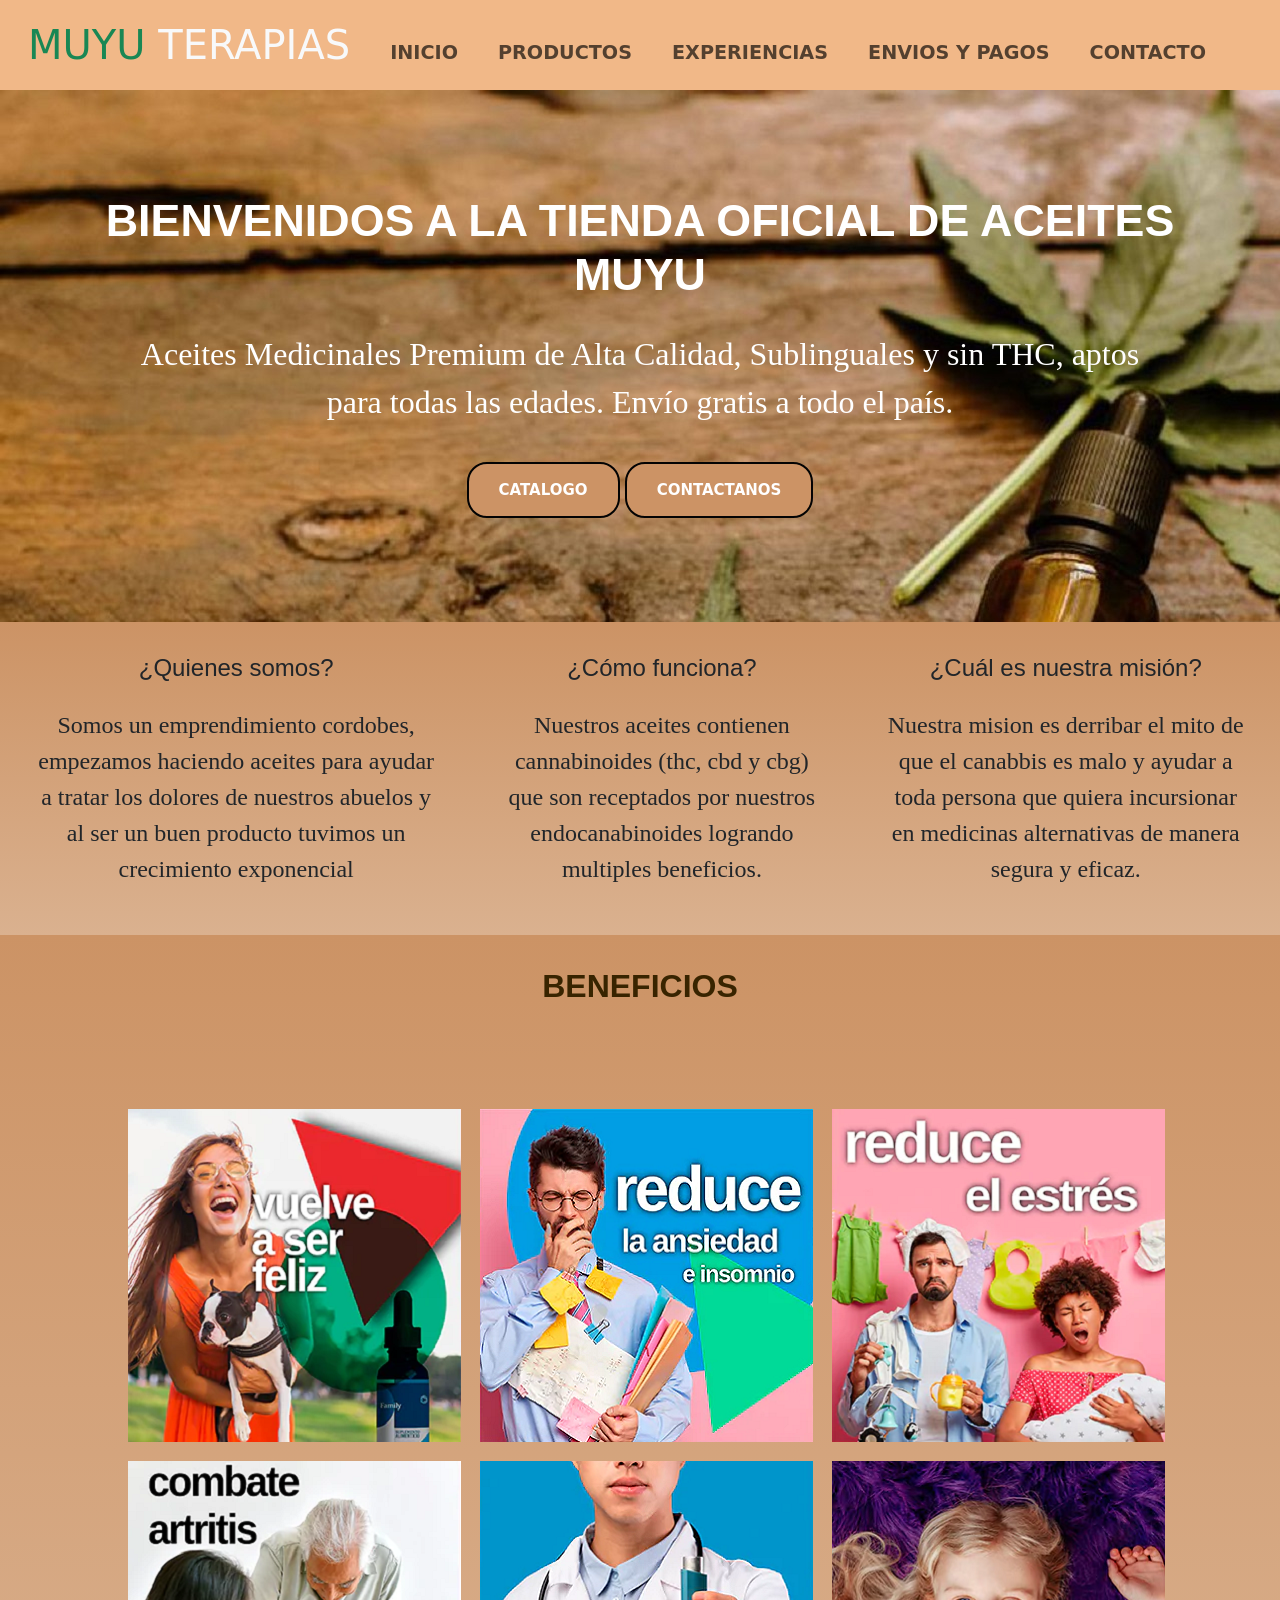
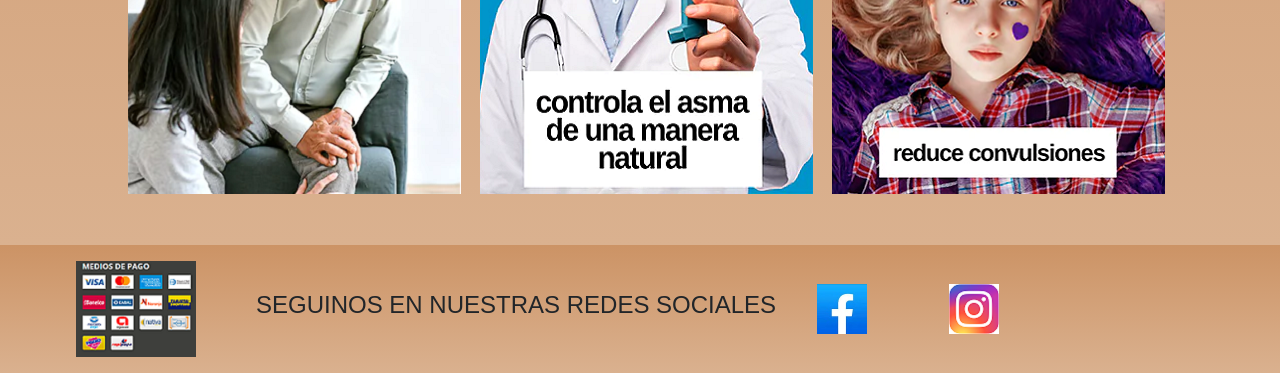
<file: index.html>
<!DOCTYPE html>
<html lang="en">
<head>
    <meta charset="UTF-8">
    <meta http-equiv="X-UA-Compatible" content="IE=edge">
    <meta name="viewport" content="width=device-width, initial-scale=1.0">

    <!--Keywords-->
    <meta name="keywords"  content="MUYU TERAPIAS, MEDICINA ALTERNATIVA, EMPRENDIMIENTO"> 

    <!--metaeriqueta description-->
    <meta name="description--" content="BIENVENIDOS A MUYU TERAPIAS, UNA ALTERNATIVA PARA EL TRATAMIENTO DE DOLORES. ENTRA Y CONOCENOS!">
    
    <!--link favicon-->
    <link rel="icon" href="img/logotipo-muyu.ico">

    <!--link de bootstrap-->
    <link href="https://cdn.jsdelivr.net/npm/bootstrap@5.3.0-alpha1/dist/css/bootstrap.min.css" rel="stylesheet" integrity="sha384-GLhlTQ8iRABdZLl6O3oVMWSktQOp6b7In1Zl3/Jr59b6EGGoI1aFkw7cmDA6j6gD" crossorigin="anonymous">
    

    <!--link de mi css-->
    <link rel="stylesheet" href="css/estilos.css">
    
    <title>Muyu terapias</title>
</head>

<body>
   <header class="header-fondo">

        <nav class="navbar navbar-expand-lg">

            <div class="container-fluid">

              <a class="navbar-brand" href="index.html"> <h1> <span class="text-success">MUYU</span> <span class="text-light">TERAPIAS</span> </h1></a>

              <button class="navbar-toggler" type="button" data-bs-toggle="collapse" data-bs-target="#navbarNav" aria-controls="navbarNav" aria-expanded="false" aria-label="Toggle navigation">

                <span class="navbar-toggler-icon"></span>

              </button>

              <div class="collapse navbar-collapse" id="navbarNav">

                <ul class="navbar-nav">

                    <li class="nav-item">
                        <a class="nav-link" href="index.html">INICIO</a>
                      </li>
                  <li class="nav-item">
                    <a class="nav-link" href="pages/productos.html">PRODUCTOS</a>
                  </li>
                  <li class="nav-item">
                    <a class="nav-link" href="pages/experiencias.html">EXPERIENCIAS</a>
                  </li>
                  <li class="nav-item">
                    <a class="nav-link" href="pages/envios-y-pagos.html">ENVIOS Y PAGOS</a>
                  </li>
                  <li class="nav-item">
                    <a class="nav-link" href="pages/contacto.html">CONTACTO</a>
                  </li>    

                </ul>
              </div>
            </div>
          </nav>
     </header>


    </main>
        <div class="bienvenida">
            <h2 class="titulo-main">BIENVENIDOS A LA TIENDA OFICIAL DE ACEITES MUYU</h2>

            <P class="parrafo-main">Aceites Medicinales Premium de Alta Calidad, Sublinguales y sin THC, aptos para todas las edades. Envío gratis a todo el país.</P>

            <a class="boton-main" href="pages/productos.html">CATALOGO</a>
            <a class="boton-main" href="pages/contacto.html">CONTACTANOS</a>

        </div>
       

        


        
            <div class="titulos">

            <div class="titulos-hijo">
                <h3>¿Quienes somos?</h3>
                <p>Somos un emprendimiento cordobes, empezamos haciendo aceites para ayudar a tratar los dolores de nuestros abuelos y al ser un buen producto tuvimos un crecimiento exponencial</p>
            </div>
    
            <div class="titulos-hijo">
                <h3>¿Cómo funciona?</h3>
                <p>Nuestros aceites contienen cannabinoides (thc, cbd y cbg) que son receptados por nuestros endocanabinoides logrando multiples beneficios.</p>
            </div>
    
            
            <div class="titulos-hijo">
                <h3>¿Cuál es nuestra misión?</h3>
                <p>Nuestra mision es derribar el mito de que el canabbis es malo y ayudar a toda persona que quiera incursionar en medicinas alternativas de manera segura y eficaz.</p>
            </div>
            </div>   
          


         <section class="beneficios">   
            <h2 class="titulo-beneficios">BENEFICIOS</h2>

        <div class="beneficios-padre">
            

                   
        <div class="beneficios-hijos"> <img src="img/beneficio-1.png" alt="imagen del beneficio 1"> </div>
        <div class="beneficios-hijos"> <img src="img/beneficio-2.png" alt="imagen del beneficio 2"> </div>
        <div class="beneficios-hijos"> <img src="img/beneficio-3.png" alt="imagen del beneficio 3"> </div>
        <div class="beneficios-hijos"> <img src="img/beneficio-4.png" alt="imagen del beneficio 4"> </div>
        <div class="beneficios-hijos"> <img src="img/beneficio-5.png" alt="imagen del beneficio 5"> </div>
        <div class="beneficios-hijos"> <img src="img/beneficio-6.png" alt="imagen del beneficio 6"> </div>

       </div>
       </section>
       

    </main>

    <footer>
     
      <div class="pagos-footer">
        <img src="img/pagos.png" alt="imagen de las formas de pago">
      </div>
      
      
        <div class="redes-sociales">
          <h3>SEGUINOS EN NUESTRAS REDES SOCIALES</h3>
            <a href="https://www.facebook.com" target="_blank">
              <img class="img-footer" src="img/logo-facebook.jpg" alt="imagen del logo de facebook">
            </a>
            <a href="https://www.instagram.com/" target="_blank">
              <img class="img-footer" src="img/Instagram_logo_2016.png" alt="imagen del logo de instagram">
            </a>
  
          
          </div>          

    </footer>

    <!--link de script-->

    <script src="main.js"></script>

    <!--link de js bt-->
    
    <script src="https://cdn.jsdelivr.net/npm/bootstrap@5.3.0-alpha1/dist/js/bootstrap.bundle.min.js" integrity="sha384-w76AqPfDkMBDXo30jS1Sgez6pr3x5MlQ1ZAGC+nuZB+EYdgRZgiwxhTBTkF7CXvN" crossorigin="anonymous"></script>

</body>
</html>
</file>
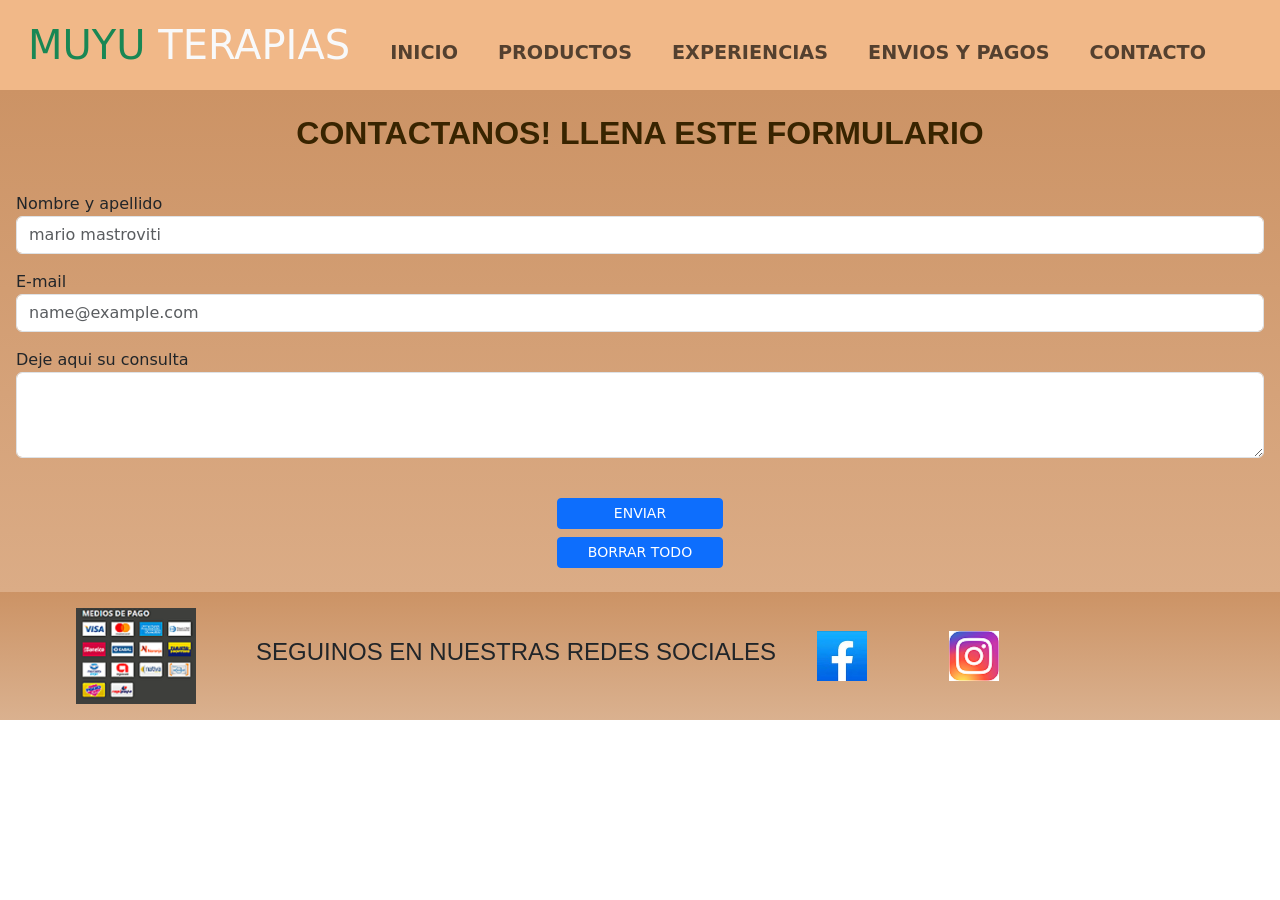
<file: pages/contacto.html>
<!DOCTYPE html>
<html lang="en">
<head>
    <meta charset="UTF-8">
    <meta http-equiv="X-UA-Compatible" content="IE=edge">
    <meta name="viewport" content="width=device-width, initial-scale=1.0">

     <!--Keywords-->
     <meta name="keywords"  content="CONTACTO, GEOLOCALIZACION"> 

     <!--metaetiqueta description-->
     <meta name="description--" content="CONTACTATE CON MUYU TERAPIAS Y SACATE TODAS TUS DUDAS!">

    <!--link favicon-->
    <link rel="icon" href="../img/logotipo-muyu.ico">

     <!--link de bootstrap-->
    <link href="https://cdn.jsdelivr.net/npm/bootstrap@5.3.0-alpha1/dist/css/bootstrap.min.css" rel="stylesheet" integrity="sha384-GLhlTQ8iRABdZLl6O3oVMWSktQOp6b7In1Zl3/Jr59b6EGGoI1aFkw7cmDA6j6gD" crossorigin="anonymous">
    

    <!--link de mi css-->
    <link rel="stylesheet" href="../css/estilos.css">
    
    <title>Contacto</title>
</head>
<body>
    <header class="header-fondo">
        <nav class="navbar navbar-expand-lg ">
            <div class="container-fluid">
              <a class="navbar-brand" href="../index.html"> <h1> <span class="text-success">MUYU</span> <span class="text-light">TERAPIAS</span> </h1></a>
              <button class="navbar-toggler" type="button" data-bs-toggle="collapse" data-bs-target="#navbarNav" aria-controls="navbarNav" aria-expanded="false" aria-label="Toggle navigation">
                <span class="navbar-toggler-icon"></span>
              </button>
              <div class="collapse navbar-collapse" id="navbarNav">
                <ul class="navbar-nav">
                    <li class="nav-item">
                        <a class="nav-link" href="../index.html">INICIO</a>
                      </li>
                  <li class="nav-item">
                    <a class="nav-link" href="productos.html">PRODUCTOS</a>
                  </li>
                  <li class="nav-item">
                    <a class="nav-link" href="experiencias.html">EXPERIENCIAS</a>
                  </li>
                  <li class="nav-item">
                    <a class="nav-link" href="envios-y-pagos.html">ENVIOS Y PAGOS</a>
                  </li>
                  <li class="nav-item">
                    <a class="nav-link" href="contacto.html">CONTACTO</a>
                  </li>                
                </ul>
              </div>
            </div>
          </nav>
     </header>

        <main>
        

            <h2 class="text-center p-4">CONTACTANOS! LLENA ESTE FORMULARIO</h2>
            
            <form>
                <div class="form-group m-3">
                    <label for="nombre-apellido">Nombre y apellido</label>
                    <input type="text" class="form-control" id="nombre-apellido" placeholder="mario mastroviti">

                </div>
            
                <div class="form-group m-3">
                  <label for="e-mail">E-mail</label>
                  <input type="email" class="form-control" id="exampleFormControlInput1" placeholder="name@example.com">
                </div>
                               
                <div class="form-group m-3">
                  <label for="consulta">Deje aqui su consulta</label>
                  <textarea class="form-control" id="consulta" rows="3"></textarea>
                </div>
              </form>
              <div class="d-grid gap-2 col-2 mx-auto p-4">
                <button class="btn btn-primary btn-sm" type="button">ENVIAR</button>
                <button class="btn btn-primary btn-sm" type="button">BORRAR TODO</button>
              </div>
    
            </fieldset>
            </form>
            </div>
    
        </main>
    
        <footer>
     
          <div class="pagos-footer">
            <img src="../img/pagos.png" alt="imagen de las formas de pago">
          </div>
          
          
            <div class="redes-sociales">
              <h3>SEGUINOS EN NUESTRAS REDES SOCIALES</h3>
                <a href="https://www.facebook.com" target="_blank">
                  <img class="img-footer" src="../img/logo-facebook.jpg" alt="imagen del logo de facebook">
                </a>
                <a href="https://www.instagram.com/" target="_blank">
                  <img class="img-footer" src="../img/Instagram_logo_2016.png" alt="imagen del logo de instagram">
                </a>
      
            </div>          
    
        </footer>

        <!--link de js-->

        <script src="../main.js"></script>

        <!--link de js bt-->

<script src="https://cdn.jsdelivr.net/npm/bootstrap@5.3.0-alpha1/dist/js/bootstrap.bundle.min.js" integrity="sha384-w76AqPfDkMBDXo30jS1Sgez6pr3x5MlQ1ZAGC+nuZB+EYdgRZgiwxhTBTkF7CXvN" crossorigin="anonymous"></script>

    
</body>
</html>
</file>
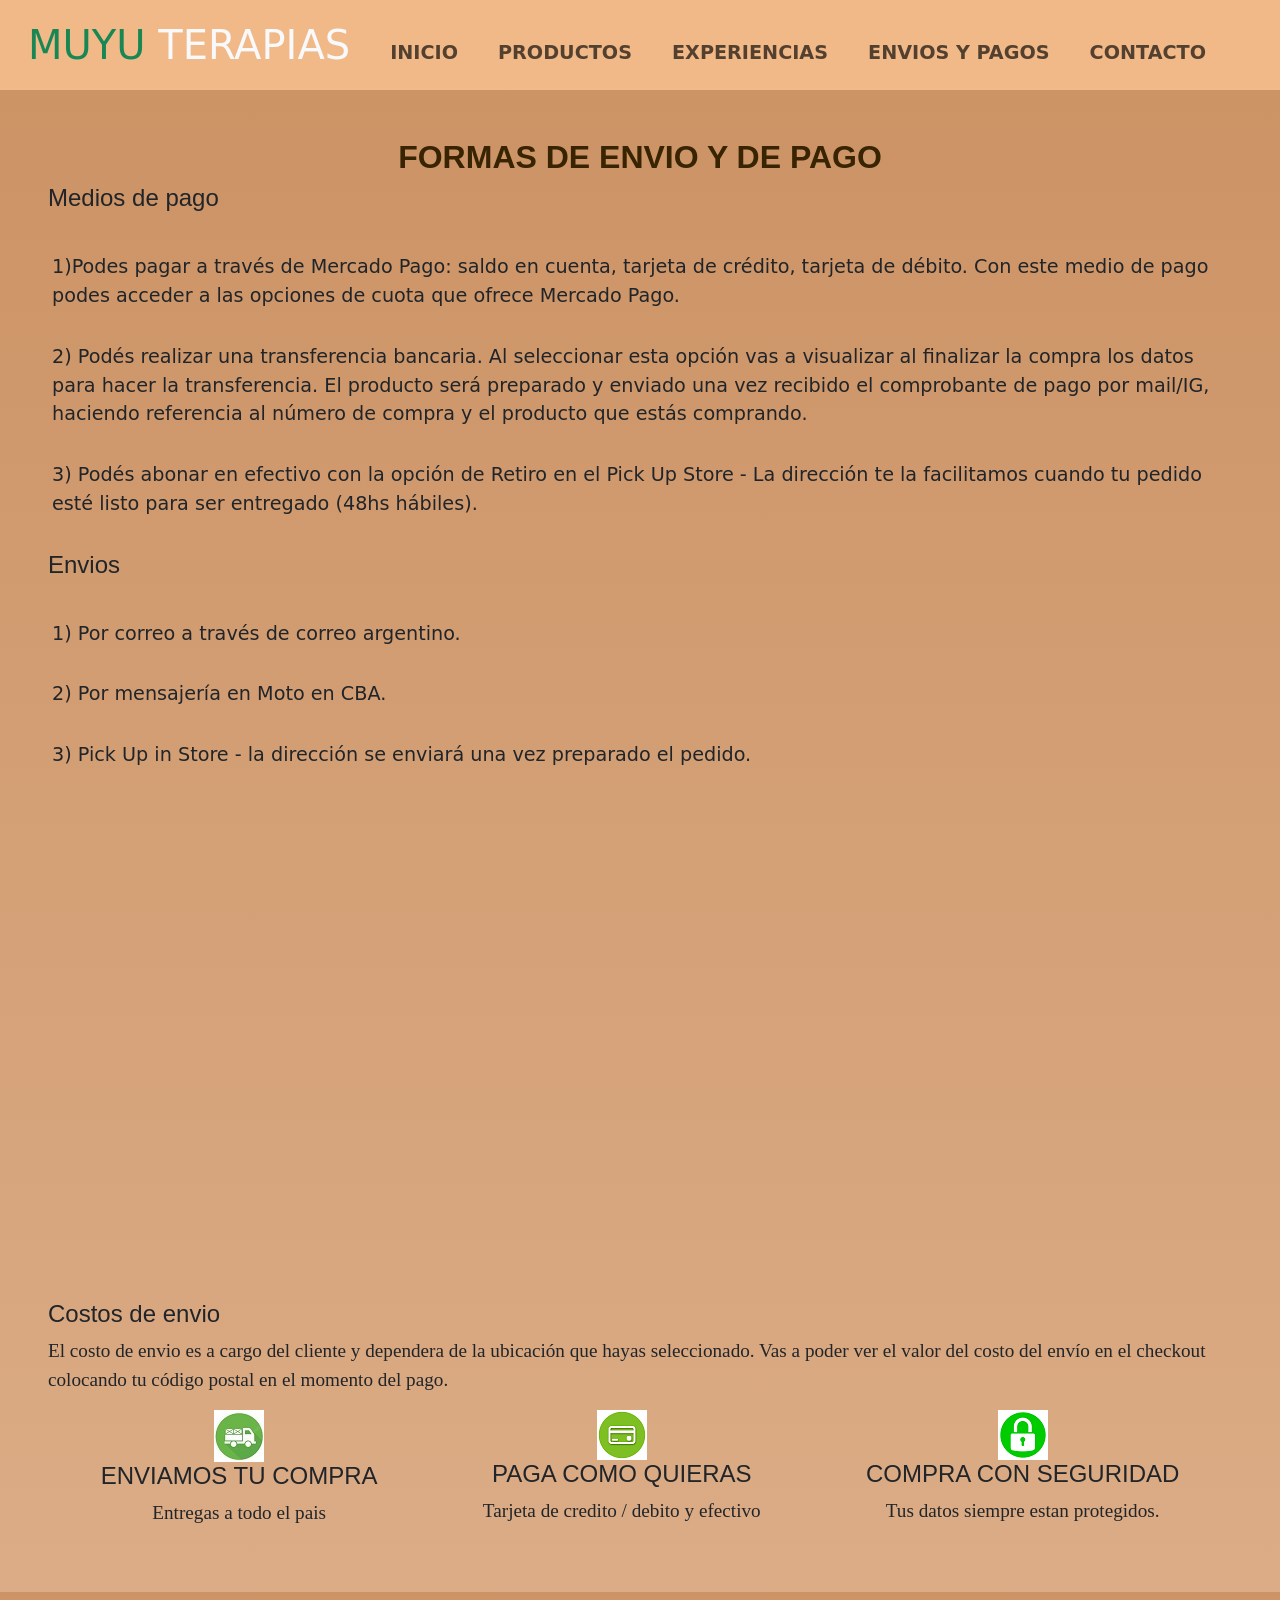
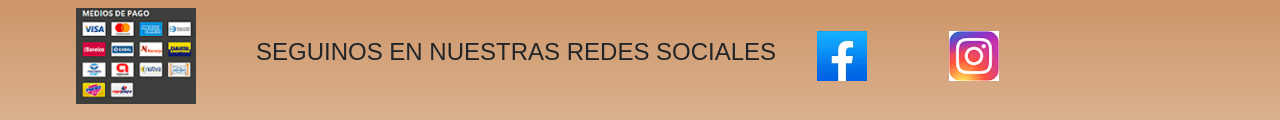
<file: pages/envios-y-pagos.html>
<!DOCTYPE html>
<html lang="en">
<head>
    <meta charset="UTF-8">
    <meta http-equiv="X-UA-Compatible" content="IE=edge">
    <meta name="viewport" content="width=device-width, initial-scale=1.0">

     <!--Keywords-->
     <meta name="keywords"  content="ENVIOS, PAGOS"> 

     <!--metaetiqueta description-->
     <meta name="description--" content="ENTRA Y CONOCE NUESTRAS FORMAS DE ENVIOS Y PAGOS">

    <!--link favicon-->
    <link rel="icon" href="../img/logotipo-muyu.ico">

     <!--link de bootstrap-->
     <link href="https://cdn.jsdelivr.net/npm/bootstrap@5.3.0-alpha1/dist/css/bootstrap.min.css" rel="stylesheet" integrity="sha384-GLhlTQ8iRABdZLl6O3oVMWSktQOp6b7In1Zl3/Jr59b6EGGoI1aFkw7cmDA6j6gD" crossorigin="anonymous">

    <!--link de mi css-->
    <link rel="stylesheet" href="../css/estilos.css">

    <title>Envios y pagos</title>

</head>
<body>
    <header class="header-fondo">
        <nav class="navbar navbar-expand-lg ">
            <div class="container-fluid">
              <a class="navbar-brand" href="../index.html"> <h1> <span class="text-success">MUYU</span> <span class="text-light">TERAPIAS</span> </h1></a>
              <button class="navbar-toggler" type="button" data-bs-toggle="collapse" data-bs-target="#navbarNav" aria-controls="navbarNav" aria-expanded="false" aria-label="Toggle navigation">
                <span class="navbar-toggler-icon"></span>
              </button>
              <div class="collapse navbar-collapse" id="navbarNav">
                <ul class="navbar-nav">
                    <li class="nav-item">
                        <a class="nav-link" href="../index.html">INICIO</a>
                      </li>
                  <li class="nav-item">
                    <a class="nav-link" href="productos.html">PRODUCTOS</a>
                  </li>
                  <li class="nav-item">
                    <a class="nav-link" href="experiencias.html">EXPERIENCIAS</a>
                  </li>
                  <li class="nav-item">
                    <a class="nav-link" href="envios-y-pagos.html">ENVIOS Y PAGOS</a>
                  </li>
                  <li class="nav-item">
                    <a class="nav-link" href="contacto.html">CONTACTO</a>
                  </li>                
                </ul>
              </div>
            </div>
          </nav>
     </header>


    <main class="envio-pago">

        <div class="row">
        <h2 class="text-center">FORMAS DE ENVIO Y DE PAGO</h2>

          <h3>Medios de pago</h3>

          <p> 
            <div class="parrafos">1)Podes pagar a través de Mercado Pago: saldo en cuenta, tarjeta de crédito, tarjeta de débito. Con este medio de pago podes acceder a las opciones de cuota que ofrece Mercado Pago.
            </div> 
            
            <div class="parrafos"> 2) Podés realizar una transferencia bancaria. Al seleccionar esta opción vas a visualizar al finalizar la compra los datos para hacer la transferencia. El producto será preparado y enviado una vez recibido el comprobante de pago por mail/IG, haciendo referencia al número de compra y el producto que estás comprando. </div>

            <div class="parrafos"> 3) Podés abonar en efectivo con la opción de Retiro en el Pick Up Store - La dirección te la facilitamos cuando tu pedido esté listo para ser entregado (48hs hábiles).
            </div>
          
           </p>

          <h3>Envios</h3>

          <p> 
            <div class="parrafos"> 1) Por correo a través de correo argentino.</div> 

            <div class="parrafos"> 2) Por mensajería en Moto en CBA.</div>

            <div class="parrafos">3) Pick Up in Store - la dirección se enviará una vez preparado el pedido.</p>

              <div class="mapa-ubi">
                <iframe class="mapa" src="https://www.google.com/maps/embed?pb=!1m18!1m12!1m3!1d3405.267490719168!2d-64.20442318572188!3d-31.406755481407284!2m3!1f0!2f0!3f0!3m2!1i1024!2i768!4f13.1!3m3!1m2!1s0x94329885ebc5bcfb%3A0x123f9f3c761f04c7!2sSta%20Rosa%201442%2C%20X5000%20C%C3%B3rdoba!5e0!3m2!1ses!2sar!4v1673369166624!5m2!1ses!2sar" width="600" height="450" style="border:0;" allowfullscreen="" loading="lazy" referrerpolicy="no-referrer-when-downgrade"></iframe>
              </div>
            </div>

            <h3>Costos de envio</h3>

            <P>El costo de envio es a cargo del cliente y dependera de la ubicación que hayas seleccionado. Vas a poder ver el valor del costo del envío en el checkout colocando tu código postal en el momento del pago.</P>
            
            <div class="titulos-env">

              <div class="titulos-env-hijo">
                    <img src="../img/camion.jpg" alt="imagen de transporte">
                    <h4>ENVIAMOS TU COMPRA</h4>
                  
                  <p>Entregas a todo el pais</p>
              </div>
      
              <div class="titulos-env-hijo">
                <img src="../img/tarjeta.png" alt="imagen de tarjeta">
                  <h4>PAGA COMO QUIERAS</h4>
                  <p>Tarjeta de credito / debito y efectivo</p>
              </div>
      
              
              <div class="titulos-env-hijo">
                <img src="../img/candado.png" alt="imagen de candado seguridad">
                  <h4>COMPRA CON SEGURIDAD</h4>
                  <p>Tus datos siempre estan protegidos.</p>
              </div>
              </div>   
                          
    </main>




    <footer>
     
      <div class="pagos-footer">
        <img src="../img/pagos.png" alt="imagen de las formas de pago">
      </div>
      
      
        <div class="redes-sociales">
          <h3>SEGUINOS EN NUESTRAS REDES SOCIALES</h3>
            <a href="https://www.facebook.com" target="_blank">
              <img class="img-footer" src="../img/logo-facebook.jpg" alt="imagen del logo de facebook">
            </a>
            <a href="https://www.instagram.com/" target="_blank">
              <img class="img-footer" src="../img/Instagram_logo_2016.png" alt="imagen del logo de instagram">
            </a>
  
        </div>          

    </footer>
     <!--link de js-->

     <script src="../main.js"></script>

    <!--link de js bt-->
  
    <script src="https://cdn.jsdelivr.net/npm/bootstrap@5.3.0-alpha1/dist/js/bootstrap.bundle.min.js" integrity="sha384-w76AqPfDkMBDXo30jS1Sgez6pr3x5MlQ1ZAGC+nuZB+EYdgRZgiwxhTBTkF7CXvN" crossorigin="anonymous"></script>


 
</body>
</html>
</file>
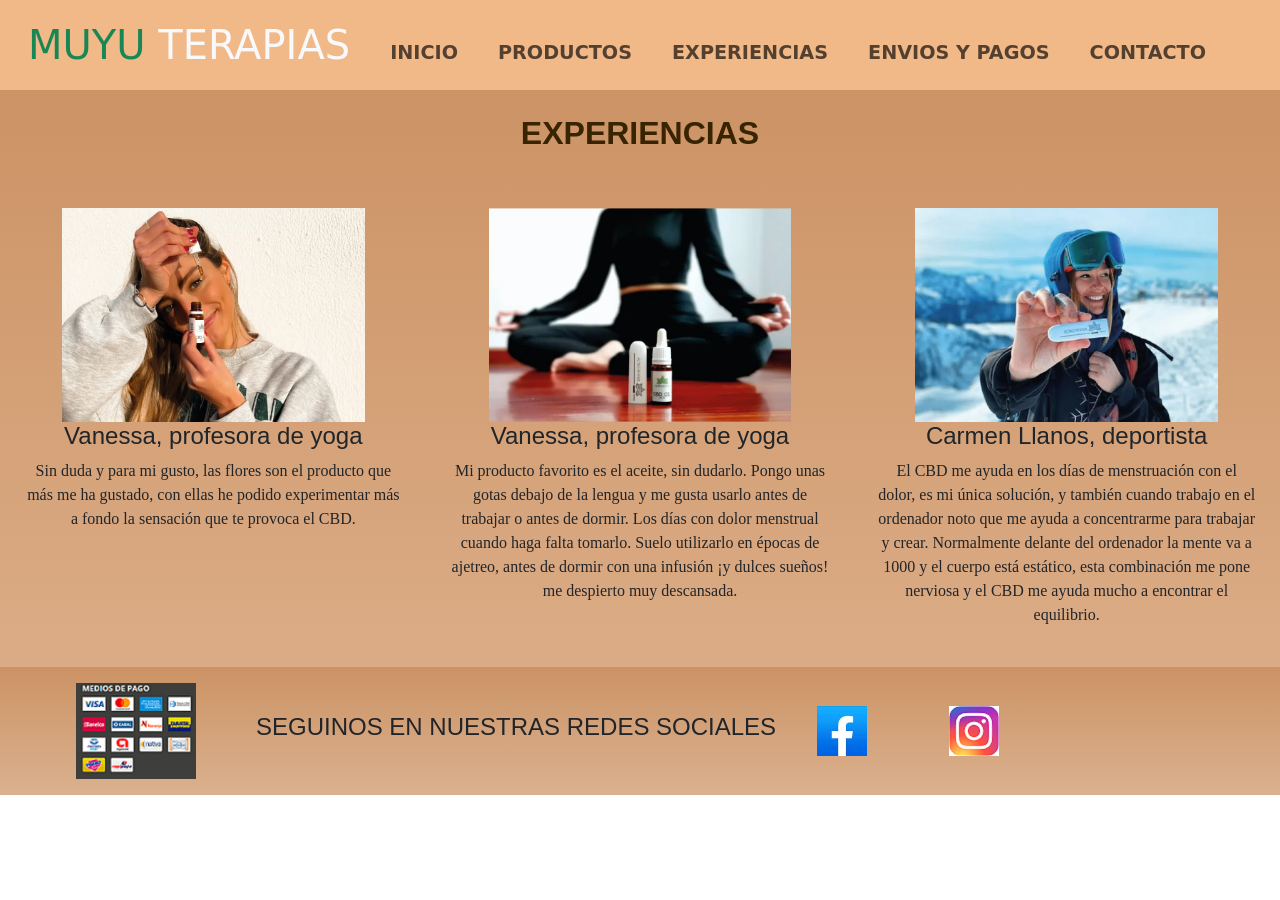
<file: pages/experiencias.html>
<!DOCTYPE html>
<html lang="en">
<head>
    <meta charset="UTF-8">
    <meta http-equiv="X-UA-Compatible" content="IE=edge">
    <meta name="viewport" content="width=device-width, initial-scale=1.0">

    <!--Keywords-->
    <meta name="keywords"  content="EXPERIENCIAS REALES"> 

    <!--metaetiqueta description-->
    <meta name="description--" content="CONOCE EXPERIENCIAS REALES DE NUESTRAS TERAPIAS">


    <!--link favicon-->
    <link rel="icon" href="../img/logotipo-muyu.ico">
    
    <!--link de bootstrap-->
    <link href="https://cdn.jsdelivr.net/npm/bootstrap@5.3.0-alpha1/dist/css/bootstrap.min.css" rel="stylesheet" integrity="sha384-GLhlTQ8iRABdZLl6O3oVMWSktQOp6b7In1Zl3/Jr59b6EGGoI1aFkw7cmDA6j6gD" crossorigin="anonymous">
    
    <!--link de mi css-->
    <link rel="stylesheet" href="../css/estilos.css">
    <title>Experiencias</title>
</head>
<body>
    <header class="header-fondo">
        <nav class="navbar navbar-expand-lg">
            <div class="container-fluid">
              <a class="navbar-brand" href="../index.html"> <h1> <span class="text-success">MUYU</span> <span class="text-light">TERAPIAS</span> </h1></a>
              <button class="navbar-toggler" type="button" data-bs-toggle="collapse" data-bs-target="#navbarNav" aria-controls="navbarNav" aria-expanded="false" aria-label="Toggle navigation">
                <span class="navbar-toggler-icon"></span>
              </button>
              <div class="collapse navbar-collapse" id="navbarNav">
                <ul class="navbar-nav">
                    <li class="nav-item">
                        <a class="nav-link" href="../index.html">INICIO</a>
                      </li>
                  <li class="nav-item">
                    <a class="nav-link" href="productos.html">PRODUCTOS</a>
                  </li>
                  <li class="nav-item">
                    <a class="nav-link" href="experiencias.html">EXPERIENCIAS</a>
                  </li>
                  <li class="nav-item">
                    <a class="nav-link" href="envios-y-pagos.html">ENVIOS Y PAGOS</a>
                  </li>
                  <li class="nav-item">
                    <a class="nav-link" href="contacto.html">CONTACTO</a>
                  </li>                
                </ul>
              </div>
            </div>
          </nav>
     </header>


    <main>

               

        <h2 class="text-center p-4" >EXPERIENCIAS</h2> 
    
           <div class="experiencias">
            
            <div class="exp">
                <img src="../img/experiencia1.webp" alt="imagen de una consumidora">
                <h3>Vanessa, profesora de yoga</h3>
                <p>Sin duda y para mi gusto, las flores son el producto que más me ha gustado, con ellas he podido experimentar más a fondo la sensación que te provoca el CBD.</p>
             </div>
            
             <div class="exp">
                <img  src="../img/experiencia2.webp" alt="imagen de una consumidora">
                <h3>Vanessa, profesora de yoga</h3>
                <p>Mi producto favorito es el aceite, sin dudarlo. Pongo unas gotas debajo de la lengua y me gusta usarlo antes de trabajar o antes de dormir. Los días con dolor menstrual cuando haga falta tomarlo. Suelo utilizarlo en épocas de ajetreo, antes de dormir con una infusión ¡y dulces sueños! me despierto muy descansada.</p>
            </div>
            
            <div class="exp">
                <img src="../img/experiencia3.webp" alt="imagen de una consumidora">
                <h3>Carmen Llanos, deportista</h3>
                 <p>El CBD me ayuda en los días de menstruación con el dolor, es mi única solución, y también cuando trabajo en el ordenador noto que me ayuda a concentrarme para trabajar y crear. Normalmente delante del ordenador la mente va a 1000 y el cuerpo está estático, esta combinación me pone nerviosa y el CBD me ayuda mucho a encontrar el equilibrio.</p>
            </div> 
            
            </div>
          
    
          
          
        </main>
    
    
        <footer>
     
          <div class="pagos-footer">
            <img src="../img/pagos.png" alt="imagen de las formas de pago">
          </div>
          
          
            <div class="redes-sociales">
              <h3>SEGUINOS EN NUESTRAS REDES SOCIALES</h3>
                <a href="https://www.facebook.com" target="_blank">
                  <img class="img-footer" src="../img/logo-facebook.jpg" alt="imagen del logo de facebook">
                </a>
                <a href="https://www.instagram.com/" target="_blank">
                  <img class="img-footer" src="../img/Instagram_logo_2016.png" alt="imagen del logo de instagram">
                </a>
      
            </div>          
    
        </footer>
        
         <!--link de js-->

         <script src="../main.js"></script>
    
    <!--link de js bt-->
   
    <script src="https://cdn.jsdelivr.net/npm/bootstrap@5.3.0-alpha1/dist/js/bootstrap.bundle.min.js" integrity="sha384-w76AqPfDkMBDXo30jS1Sgez6pr3x5MlQ1ZAGC+nuZB+EYdgRZgiwxhTBTkF7CXvN" crossorigin="anonymous"></script>

    
</body>
</html>
</file>
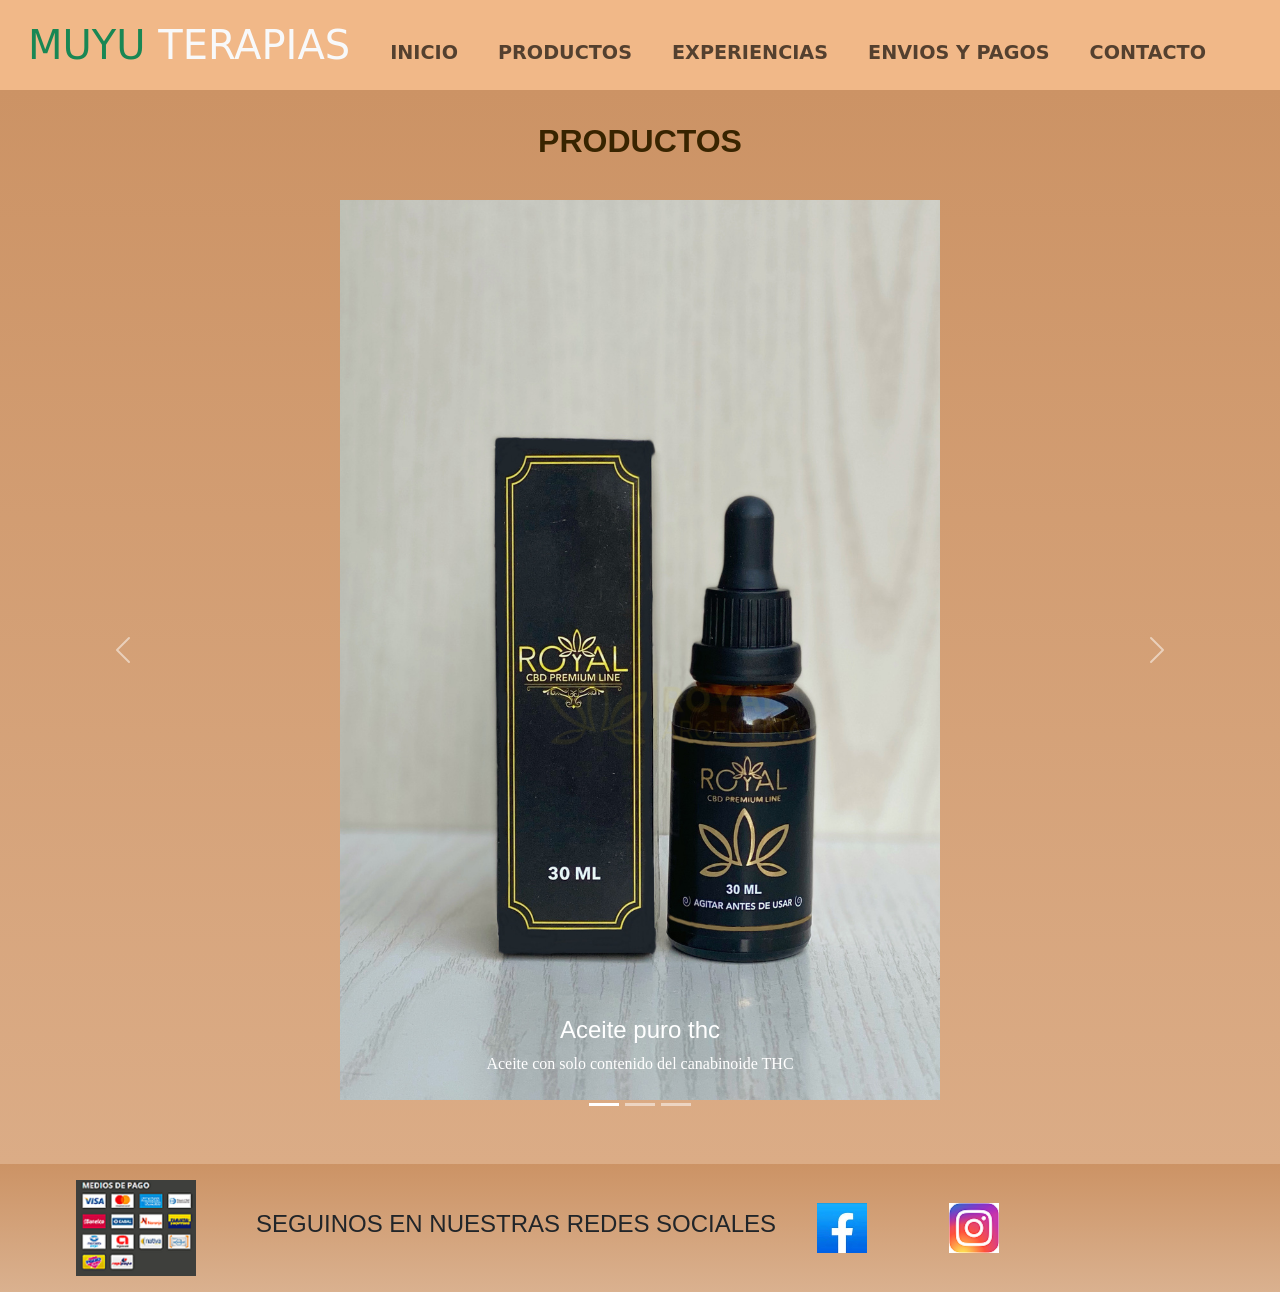
<file: pages/productos.html>
<!DOCTYPE html>
<html lang="en">
<head>
    <meta charset="UTF-8">
    <meta http-equiv="X-UA-Compatible" content="IE=edge">
    <meta name="viewport" content="width=device-width, initial-scale=1.0">

    <!--Keywords-->
    <meta name="keywords"  content="ACEITE THC, ACEITE CBD, ACEITE CANABBIS, OIL CBD"> 

    <!--metaetiqueta description-->
    <meta name="description" content="CONOCE NUESTROS PRODUCTOS">


    <!--link favicon-->
    <link rel="icon" href="../img/logotipo-muyu.ico">

    <!--link de bootstrap-->
    <link href="https://cdn.jsdelivr.net/npm/bootstrap@5.3.0-alpha1/dist/css/bootstrap.min.css" rel="stylesheet" integrity="sha384-GLhlTQ8iRABdZLl6O3oVMWSktQOp6b7In1Zl3/Jr59b6EGGoI1aFkw7cmDA6j6gD" crossorigin="anonymous">
    

    <!--link de mi css-->
    <link rel="stylesheet" href="../css/estilos.css">
    
    <title>Productos</title>
</head>
<body>
    <header class="header-fondo">
        <nav class="navbar navbar-expand-lg">
            <div class="container-fluid">
              <a class="navbar-brand" href="../index.html"> <h1> <span class="text-success">MUYU</span> <span class="text-light">TERAPIAS</span> </h1></a>
              <button class="navbar-toggler" type="button" data-bs-toggle="collapse" data-bs-target="#navbarNav" aria-controls="navbarNav" aria-expanded="false" aria-label="Toggle navigation">
                <span class="navbar-toggler-icon"></span>
              </button>
              <div class="collapse navbar-collapse" id="navbarNav">
                <ul class="navbar-nav">
                    <li class="nav-item">
                        <a class="nav-link" href="../index.html">INICIO</a>
                      </li>
                  <li class="nav-item">
                    <a class="nav-link" href="productos.html">PRODUCTOS</a>
                  </li>
                  <li class="nav-item">
                    <a class="nav-link" href="experiencias.html">EXPERIENCIAS</a>
                  </li>
                  <li class="nav-item">
                    <a class="nav-link" href="envios-y-pagos.html">ENVIOS Y PAGOS</a>
                  </li>
                  <li class="nav-item">
                    <a class="nav-link" href="contacto.html">CONTACTO</a>
                  </li>                
                </ul>
              </div>
            </div>
          </nav>
     </header>


        <main class="productos">

            <h2>PRODUCTOS</h2> 

            <div id="carouselExampleCaptions" class="carousel slide">
              <div class="carousel-indicators">
                <button type="button" data-bs-target="#carouselExampleCaptions" data-bs-slide-to="0" class="active" aria-current="true" aria-label="Slide 1"></button>
                <button type="button" data-bs-target="#carouselExampleCaptions" data-bs-slide-to="1" aria-label="Slide 2"></button>
                <button type="button" data-bs-target="#carouselExampleCaptions" data-bs-slide-to="2" aria-label="Slide 3"></button>
              </div>
              <div class="carousel-inner">
                <div class="carousel-item active">
                  <img class="img-producto" src="../img/aceite1.jpg" class="d-block w-90" alt="foto de aceite solo thc">
                  <div class="carousel-caption d-none d-md-block">
                    <h3>Aceite puro thc</h3>
                    <p>Aceite con solo contenido del canabinoide THC</p>
                  </div>
                </div>
                <div class="carousel-item">
                  <img class="img-producto" src="../img/aceite2.png" class="d-block w-90" alt="imagen de aceite solo cbd">
                  <div class="carousel-caption d-none d-md-block">
                    <h3>Aceite puro CBD</h3>
                    <p>Aceite con solo contenido del canabinoide CBD</p>
                  </div>
                </div>
                <div class="carousel-item">
                  <img class="img-producto" src="../img/aceite3.png" class="d-block w-90" alt="foto de aceite puro cbg">
                  <div class="carousel-caption d-none d-md-block">
                    <h3>Aceite THC/CBD</h3>
                    <p>Aceite con   contenido de THC y CBD</p>
                  </div>
                </div>
              </div>
              <button class="carousel-control-prev" type="button" data-bs-target="#carouselExampleCaptions" data-bs-slide="prev">
                <span class="carousel-control-prev-icon" aria-hidden="true"></span>
                <span class="visually-hidden">Previous</span>
              </button>
              <button class="carousel-control-next" type="button" data-bs-target="#carouselExampleCaptions" data-bs-slide="next">
                <span class="carousel-control-next-icon" aria-hidden="true"></span>
                <span class="visually-hidden">Next</span>
              </button>
            </div>
         </main>
     
         <footer>
     
          <div class="pagos-footer">
            <img src="../img/pagos.png" alt="imagen de las formas de pago">
          </div>
          
          
            <div class="redes-sociales">
              <h3>SEGUINOS EN NUESTRAS REDES SOCIALES</h3>
                <a href="https://www.facebook.com" target="_blank">
                  <img class="img-footer" src="../img/logo-facebook.jpg" alt="imagen del logo de facebook">
                </a>
                <a href="https://www.instagram.com/" target="_blank">
                  <img class="img-footer" src="../img/Instagram_logo_2016.png" alt="imagen del logo de instagram">
                </a>
      
            </div>          
    
        </footer>

         <!--link de js-->

         <script src="../main.js"></script>

         <!--link de js bt-->
         
         <script src="https://cdn.jsdelivr.net/npm/bootstrap@5.3.0-alpha1/dist/js/bootstrap.bundle.min.js" integrity="sha384-w76AqPfDkMBDXo30jS1Sgez6pr3x5MlQ1ZAGC+nuZB+EYdgRZgiwxhTBTkF7CXvN" crossorigin="anonymous"></script>


</body>
</html>
</file>
<file: css/estilos.css>
* {
  padding: 0;
  margin: 0;
  box-sizing: border-box; }

.titulos-env {
  /*display: flex;
    background: rgb(231, 187, 150);
    justify-content: space-around;*/
  display: grid;
  grid-template-columns: auto auto auto; }

.titulos-env-hijo {
  text-align: center; }

.parrafos {
  padding: 1rem; }

.mapa-ubi {
  display: flex;
  justify-content: center;
  margin: 2rem; }

.row {
  padding: 3rem;
  font-size: larger; }

.experiencias img {
  width: 80%; }

.experiencias {
  text-align: center;
  display: grid;
  grid-template-columns: 1fr 1fr 1fr;
  grid-template-rows: auto;
  grid-template-areas: "img img img" "h3 h3 h3" "p p p"; }
  .experiencias main h3 {
    grid-area: h3; }
  .experiencias main img {
    grid-area: img; }
  .experiencias main p {
    grid-area: p; }
  .experiencias .exp {
    padding: 1.5rem; }

.beneficios-padre {
  font-size: xx-large;
  margin-left: 4rem;
  margin-right: 4rem;
  padding: 3rem; }

.beneficios-hijos {
  width: 20rem;
  height: 20rem;
  display: inline-block;
  margin: 1rem; }

main {
  background: linear-gradient(#cc9365, #dbac86); }

.bienvenida {
  padding: 6.5rem;
  text-align: center;
  background-image: url(../img/imagen-fondo.jpg); }

.titulo-main {
  font-size: 2.8rem;
  gap: 20px;
  color: white; }

.parrafo-main {
  font-size: 2rem;
  padding: 20px;
  color: white; }

.boton-main {
  display: inline-block;
  font-size: 15px;
  font-weight: bold;
  padding: 15px 30px;
  border-radius: 20px;
  background: #cc9365;
  border: 2px solid #030303;
  color: white;
  text-decoration: none; }

.titulos {
  display: block;
  display: flex;
  background: linear-gradient(#cc9365, #dab18f);
  font-size: x-large;
  height: auto;
  width: 100%; }

.titulos-hijo {
  margin: 2rem;
  display: flex;
  flex-direction: column;
  align-items: center;
  text-align: center;
  gap: 1rem;
  justify-content: space-around; }

.beneficios {
  background: linear-gradient(#cc9365, #dab18f); }

.titulo-beneficios {
  font-size: xx-large;
  text-align: center;
  padding: 2rem; }

.beneficios-padre {
  display: flex;
  flex-wrap: wrap;
  justify-content: center;
  align-content: center;
  text-align: center;
  align-items: center; }

.productos {
  padding: 2rem;
  display: grid;
  text-align: center; }

.img-producto {
  padding: 2rem;
  grid-template-columns: auto auto auto; }

footer {
  background: linear-gradient(#cc9365, #dab18f);
  text-align: center;
  padding: 1rem;
  display: flex; }
  footer img {
    width: 50%; }

.pagos-footer {
  width: 15rem; }

.redes-sociales {
  display: flex;
  flex-wrap: wrap;
  justify-content: center;
  align-content: center;
  text-align: center;
  align-items: center; }

.header-fondo {
  background: #f1b888;
  height: 100%;
  width: 100%; }
  .header-fondo a {
    text-decoration: none; }
  .header-fondo h1 {
    margin-top: 0.5rem;
    font-size: 2.5rem; }
  .header-fondo nav ul {
    margin-top: 1rem;
    display: flex;
    gap: 1.5rem;
    list-style: none;
    font-size: 1.2rem;
    font-weight: bold; }
  .header-fondo li {
    border: 2px 2px solid black;
    text-align: center; }

h2 {
  font-size: xx-large;
  font-family: 'Franklin Gothic Medium', 'Arial Narrow', Arial, sans-serif;
  font-weight: bold;
  color: #382400; }

h3, h4 {
  font-size: x-large;
  font-family: 'Franklin Gothic Medium', 'Arial Narrow', Arial, sans-serif; }

p {
  font-family: 'Times New Roman', Times, serif; }

a {
  text-decoration: none;
  padding: 1rem; }

@media screen and (min-width: 1200px) {
  header nav ul li:hover {
    background-color: #c07a40;
    transform: scale(0.9); }
  .boton-main:hover {
    transform: scale(0.9); }
  .img-footer:hover {
    transform: scale(0.9); }
  .padre-hijo:hover {
    box-shadow: 0.2rem 0.2rem 0.2rem black; } }

@media screen and (max-width: 768px) {
  .bienvenida {
    padding: 1.5rem;
    text-align: center; }
  .titulos {
    height: auto;
    display: flex;
    flex-direction: column;
    gap: 0.5rem; }
  .titulos-hijo {
    align-items: center;
    text-align: center;
    gap: 0.5rem;
    justify-content: center; }
  .beneficios-padre img {
    width: auto; }
  .beneficios-hijos {
    height: auto;
    width: auto; }
  .beneficios-padre {
    height: auto;
    width: auto;
    display: flex;
    flex-direction: column;
    flex-wrap: nowrap;
    align-items: center; }
  .mapa {
    width: 12rem;
    height: 12rem; }
  .titulos-env {
    display: none; }
  .experiencias {
    padding: 1rem;
    display: flex;
    flex-direction: column; }
  .exp {
    text-align: center;
    padding: 1rem; }
  .row p {
    height: auto;
    width: auto; }
  .pagos-footer {
    display: none; }
  .img-producto {
    width: 100%; } }

@media (min-width: 768px) and (max-width: 1199px) {
  .beneficios-padre {
    display: grid;
    grid-template-columns: auto auto;
    height: auto; }
  .pagos-footer {
    display: none; }
  .experiencias {
    display: flex;
    flex-direction: column;
    padding: 1rem; }
  .exp {
    text-align: center;
    padding: 1rem; } }
</file>
